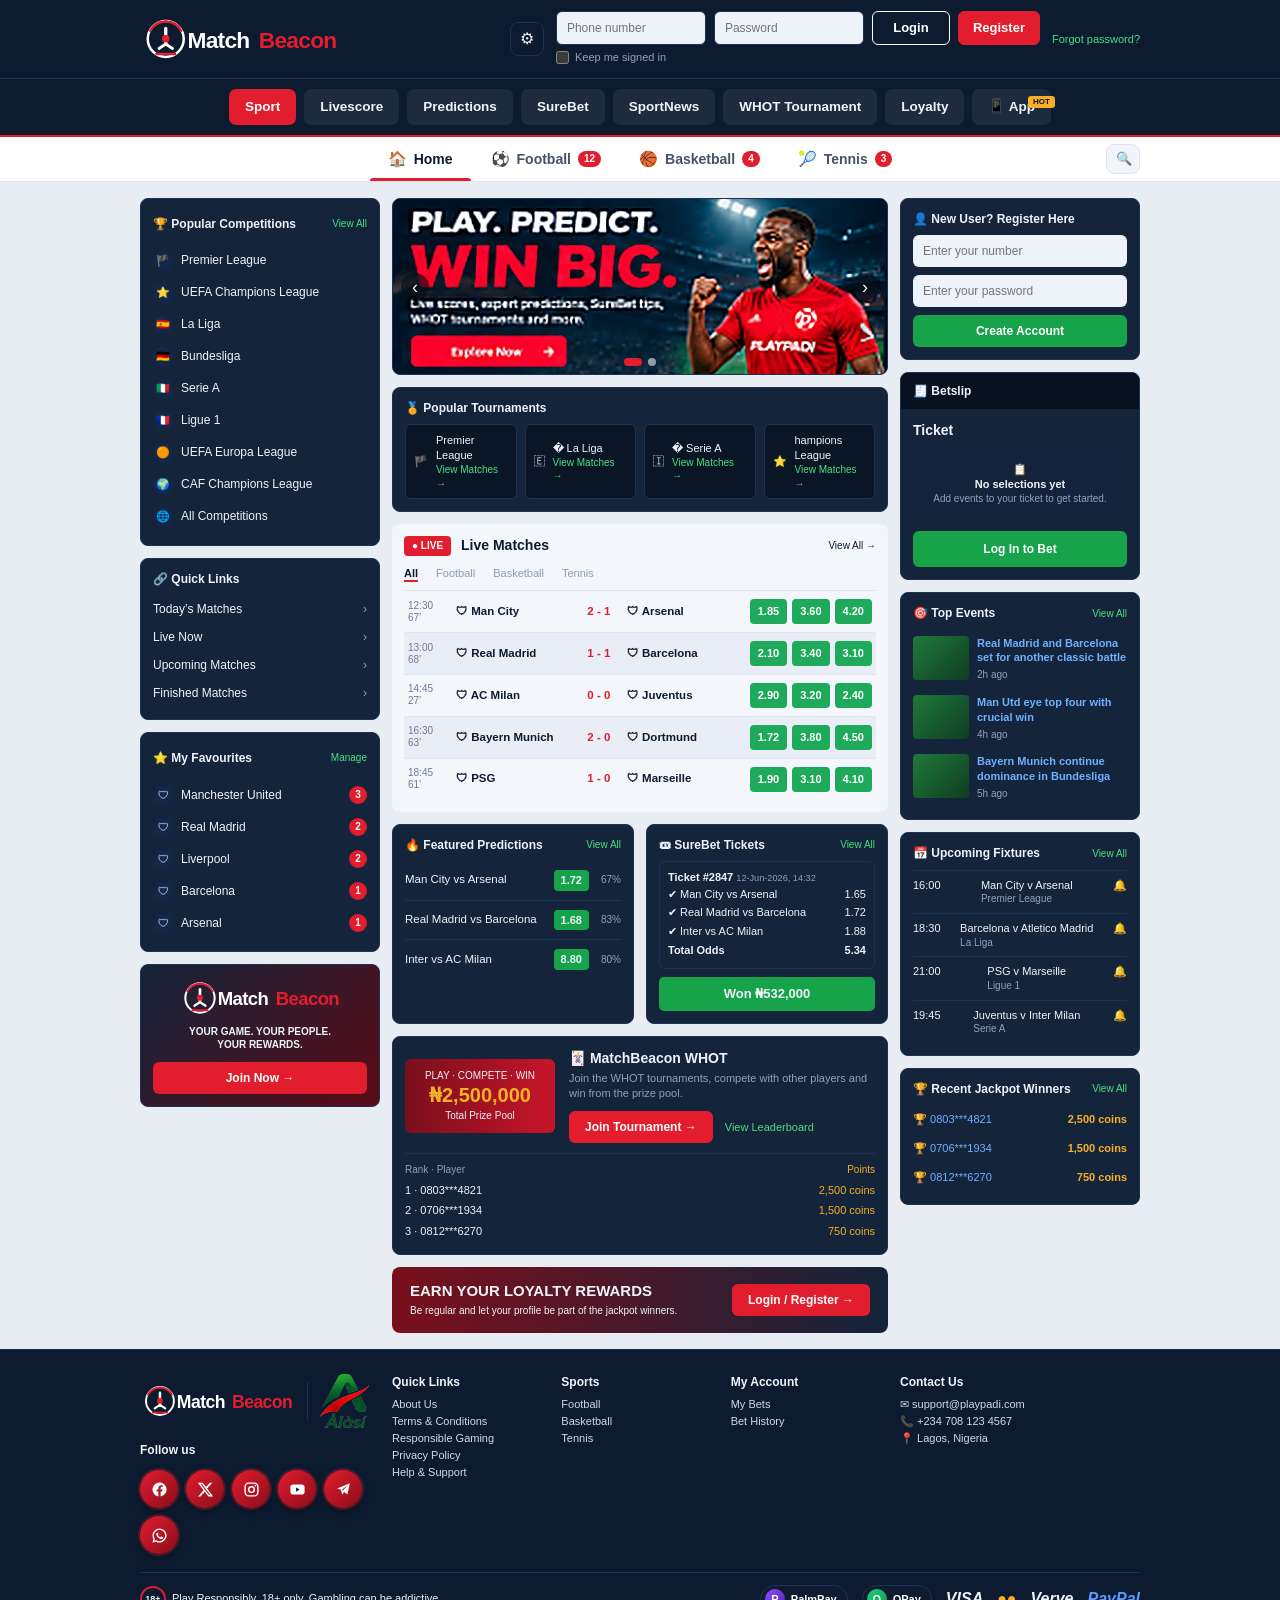
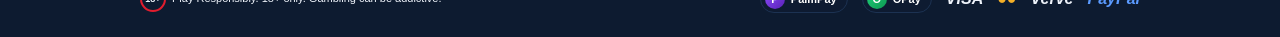
<file: index.html>
<!DOCTYPE html>
<html lang="en">
<head>
<meta charset="utf-8">
<meta name="viewport" content="width=device-width, initial-scale=1, viewport-fit=cover">
<meta name="application-name" content="MatchBeacon">
<meta name="theme-color" content="#0d1b30">
<meta property="og:site_name" content="MatchBeacon">
<meta name="description" content="MatchBeacon brings sports live scores, fixtures, results and sports experiences together.">
<link rel="icon" type="image/svg+xml" href="assets/brand/logos/matchbeacon-icon.svg">
<title>MatchBeacon | Sports, Live Scores &amp; More</title>
<link rel="stylesheet" href="assets/css/home.css">

</head>
<body>
<div class="n1"><div class="container n1-in">
  <a class="logo-full" href="#home" aria-label="MatchBeacon home"></a>
  <a class="gear" href="#" aria-label="Account settings">⚙</a>
  <div class="auth"><div class="r1"><input type="tel" inputmode="numeric" placeholder="Phone number" aria-label="Phone number" autocomplete="tel"><input type="password" placeholder="Password" aria-label="Password" autocomplete="current-password"><button class="btn top-btn out">Login</button><button class="btn top-btn red">Register</button></div>
    <div class="r2"><label><input type="checkbox"> Keep me signed in</label></div></div>
  <a class="forgot" href="#">Forgot password?</a>
  
</div></div>
<header id="hd">
  <div class="topbar"><div class="container bar">
    <button class="burger" aria-label="Menu" aria-expanded="false" aria-controls="mm"><span></span><span></span><span></span></button><a class="ball" href="#home" aria-label="MatchBeacon home"></a>
    <nav class="menu" id="mm" aria-label="Main"><div class="m-acts"><button class="btn top-btn out">Login</button><button class="btn top-btn red">Register</button></div><a class="on" href="#home">Sport</a><a href="#live">Livescore</a><a href="#">Predictions</a><a href="#">SureBet</a><a href="#">SportNews</a><a href="#whot">WHOT Tournament</a><a href="#loyal">Loyalty</a><a class="appl" href="#">📱 App<b class="tagh">HOT</b></a><div class="m-sports"><b>Sports</b><a href="#">🏠 Home</a><a href="#">⚽ Football<em>12</em></a><a href="#">🏀 Basketball<em>4</em></a><a href="#">🎾 Tennis<em>3</em></a><a href="#">🔑 Forgot password?</a></div></nav>
    <div class="acts"><button class="btn top-btn out">Login</button><button class="btn top-btn red">Register</button></div>
  </div></div>
  <div class="subbar"><div class="container bar sub-grid"><span></span>
    <nav class="sports" aria-label="Sports"><a class="on" href="#" aria-current="page"><i>🏠</i>Home</a><a href="#"><i>⚽</i>Football<em>12</em></a><a href="#"><i>🏀</i>Basketball<em>4</em></a><a href="#"><i>🎾</i>Tennis<em>3</em></a><span class="ink"></span></nav>
    <label class="search" title="Search">🔍<input placeholder="Search teams, leagues, matches…" aria-label="Search"></label></div></div>
</header>

<main class="body" id="v-home">
  <aside class="col lft">
    <div class="box li b-comps"><h3>🏆 Popular Competitions <a href="#">View All</a></h3><div id="comps"></div></div>

    <div class="box li b-quick"><h3>🔗 Quick Links</h3><div id="quick"></div></div>
    
    <div class="box li b-fav"><h3>⭐ My Favourites <a href="#">Manage</a></h3><div id="favs"></div></div>
    
    <div class="box promo"><div class="logo"></div><p>YOUR GAME. YOUR PEOPLE.<br>YOUR REWARDS.</p><button class="btn red">Join Now →</button></div>
  
  
  </aside>
  <section class="col ctr">
    <div class="car" id="car" role="region" aria-roledescription="carousel" aria-label="Featured promotions">
      <div class="slide on" style="--img:var(--s1);--r:2.588"><div class="fit" role="img" aria-label="Play. Predict. Win big. Live scores, expert predictions, SureBet tips, WHOT tournaments and more."><a class="hot" href="#live" aria-label="Explore now"></a></div></div>
      <div class="slide" style="--img:var(--s2);--r:3.66"><div class="fit" role="img" aria-label="MatchBeacon. Your game. Your people. Your rewards."></div></div>
      <button class="nav prev" aria-label="Previous slide">‹</button><button class="nav next" aria-label="Next slide">›</button><div class="dots"></div></div>
    <div class="box b-tours"><h3>🏅 Popular Tournaments</h3><div class="tours" id="tours"></div></div>
  
  
    
    <div class="live" id="live"><h3><span class="tag">● LIVE</span> Live Matches <a href="#">View All →</a></h3>
      <div class="tabs"><span class="on">All</span><span>Football</span><span>Basketball</span><span>Tennis</span></div><div id="matches"></div></div>
    <div class="two">
      <div class="box"><h3>🔥 Featured Predictions <a href="#">View All</a></h3>
        <div class="row">Man City vs Arsenal<span class="odd">1.72</span><span class="pct">67%</span></div>
        <div class="row">Real Madrid vs Barcelona<span class="odd">1.68</span><span class="pct">83%</span></div>
        <div class="row">Inter vs AC Milan<span class="odd">8.80</span><span class="pct">80%</span></div></div>
      <div class="box"><h3>🎟 SureBet Tickets <a href="#">View All</a></h3>
        <div class="tk"><b>Ticket #2847</b> <small>12-Jun-2026, 14:32</small>
          <div><span>✔ Man City vs Arsenal</span><span>1.65</span></div><div><span>✔ Real Madrid vs Barcelona</span><span>1.72</span></div><div><span>✔ Inter vs AC Milan</span><span>1.88</span></div><div><b>Total Odds</b><b>5.34</b></div></div>
        <div class="won">Won ₦532,000</div></div>
    </div>
    <div class="box whot" id="whot"><div class="prize">PLAY · COMPETE · WIN<b>₦2,500,000</b>Total Prize Pool</div><div class="wj"><h3>🃏 MatchBeacon WHOT</h3><p>Join the WHOT tournaments, compete with other players and win from the prize pool.</p><div class="wb"><button class="btn red">Join Tournament →</button><a class="lnk" href="#">View Leaderboard</a></div></div>
      <div class="lb"><div><span>Rank · Player</span><span>Points</span></div><div><span>1 · 0803***4821</span><span>2,500 coins</span></div><div><span>2 · 0706***1934</span><span>1,500 coins</span></div><div><span>3 · 0812***6270</span><span>750 coins</span></div></div>
      </div>
    <div class="loyal" id="loyal"><div><b>EARN YOUR LOYALTY REWARDS</b><small>Be regular and let your profile be part of the jackpot winners.</small></div><button class="btn red">Login / Register →</button></div>
    </section>
  <aside class="col rgt">
    <div class="box b-reg"><h3>👤 New User? Register Here</h3><input class="field" placeholder="Enter your number"><input class="field" placeholder="Enter your password"><button class="btn">Create Account</button></div>
    
    <div class="box slip"><div class="hd">🧾 Betslip</div><div class="bd"><b style="display:block;text-align:left;font-size:14px">Ticket</b><div class="em">📋<br><b>No selections yet</b><small>Add events to your ticket to get started.</small></div><button class="btn" style="padding:11px">Log In to Bet</button></div></div>
    
    <div class="box b-news"><h3>🎯 Top Events <a href="#">View All</a></h3><div id="news"></div></div>
    <div class="box b-fx"><h3>📅 Upcoming Fixtures <a href="#">View All</a></h3><div id="fx"></div></div>
    <div class="box b-win"><h3>🏆 Recent Jackpot Winners <a href="#">View All</a></h3><div id="win"></div></div>
  </aside>
</main>


<footer><div class="container">
  <div class="fg"><div><div class="flogos"><div class="logo" role="img" aria-label="MatchBeacon"></div><span class="sep"></span><div class="logo-alasi" role="img" aria-label="Alàsi"></div></div><h4 style="margin:14px 0 0">Follow us</h4><div class="soc"><a href="#" aria-label="Facebook" title="Facebook"><svg viewBox="0 0 24 24" aria-hidden="true"><path d="M22 12a10 10 0 1 0-11.6 9.9v-7H7.9V12h2.5V9.8c0-2.5 1.5-3.9 3.8-3.9 1.1 0 2.2.2 2.2.2v2.5h-1.3c-1.2 0-1.6.8-1.6 1.6V12h2.8l-.4 2.9h-2.3v7A10 10 0 0 0 22 12z"/></svg></a><a href="#" aria-label="X" title="X"><svg viewBox="0 0 24 24" aria-hidden="true"><path d="M18.2 2.3h3.3l-7.2 8.3 8.5 11.2h-6.7l-5.2-6.8-6 6.8H1.6l7.7-8.8L1.2 2.3H8l4.7 6.2 5.5-6.2zm-1.2 17.5h1.8L7 4.2H5.1l11.9 15.6z"/></svg></a><a href="#" aria-label="Instagram" title="Instagram"><svg viewBox="0 0 24 24" aria-hidden="true"><rect x="3" y="3" width="18" height="18" rx="5" fill="none" stroke="currentColor" stroke-width="2"/><circle cx="12" cy="12" r="4" fill="none" stroke="currentColor" stroke-width="2"/><circle cx="17.5" cy="6.5" r="1.3"/></svg></a><a href="#" aria-label="YouTube" title="YouTube"><svg viewBox="0 0 24 24" aria-hidden="true"><rect x="2" y="5" width="20" height="14" rx="4"/><path d="M10 9l5 3-5 3z" fill="#0d1b30"/></svg></a><a href="#" aria-label="Telegram" title="Telegram"><svg viewBox="0 0 24 24" aria-hidden="true"><path d="M21 3 3 10.5l5.5 2L10 19l3-3.5 4.5 3.5L21 3zM9.5 12.3l8-5.6-6.1 6.7z"/></svg></a><a href="#" aria-label="WhatsApp" title="WhatsApp"><svg viewBox="0 0 24 24" aria-hidden="true"><path d="M12 2a10 10 0 0 0-8.6 15L2 22l5.1-1.3A10 10 0 1 0 12 2zm0 18a8 8 0 0 1-4.1-1.1l-.3-.2-3 .8.8-2.9-.2-.3A8 8 0 1 1 12 20zm4.4-5.9c-.2-.1-1.4-.7-1.6-.8-.2-.1-.4-.1-.5.1l-.7.9c-.1.2-.3.2-.5.1a6.5 6.5 0 0 1-3.2-2.8c-.2-.4.2-.4.6-1.2.1-.2 0-.3 0-.4l-.7-1.6c-.2-.4-.4-.4-.5-.4h-.5c-.2 0-.4.1-.6.3-.6.6-.9 1.3-.9 2.1.1 1 .5 1.9 1.1 2.7 1.1 1.5 2.5 2.7 4.2 3.4 1.6.6 2.2.7 3 .5.7-.1 1.5-.7 1.7-1.3.2-.6.2-1.1.1-1.2l-.5-.3z"/></svg></a></div></div>
    <div class="fmid"><div><h4>Quick Links</h4><a href="#">About Us</a><a href="#">Terms &amp; Conditions</a><a href="#">Responsible Gaming</a><a href="#">Privacy Policy</a><a href="#">Help &amp; Support</a></div>
    <div><h4>Sports</h4><a href="#">Football</a><a href="#">Basketball</a><a href="#">Tennis</a></div>
    <div><h4>My Account</h4><a href="#">My Bets</a><a href="#">Bet History</a></div>
    </div><div><h4>Contact Us</h4><a href="#">✉ support@playpadi.com</a><a href="#">📞 +234 708 123 4567</a><a href="#">📍 Lagos, Nigeria</a></div></div>
  <div class="legal"><span><b class="age">18+</b>Play Responsibly. 18+ only. Gambling can be addictive.</span><span class="pay"><a class="pb palm" href="#"><i>P</i>PalmPay</a><a class="pb opay" href="#"><i>O</i>OPay</a><span>VISA</span><span style="color:var(--gold)">●●</span><span>Verve</span><span style="color:#5b9bff">PayPal</span></span></div>
</div></footer>

<script src="assets/js/home.js" defer></script>
</body>
</html>
</file>
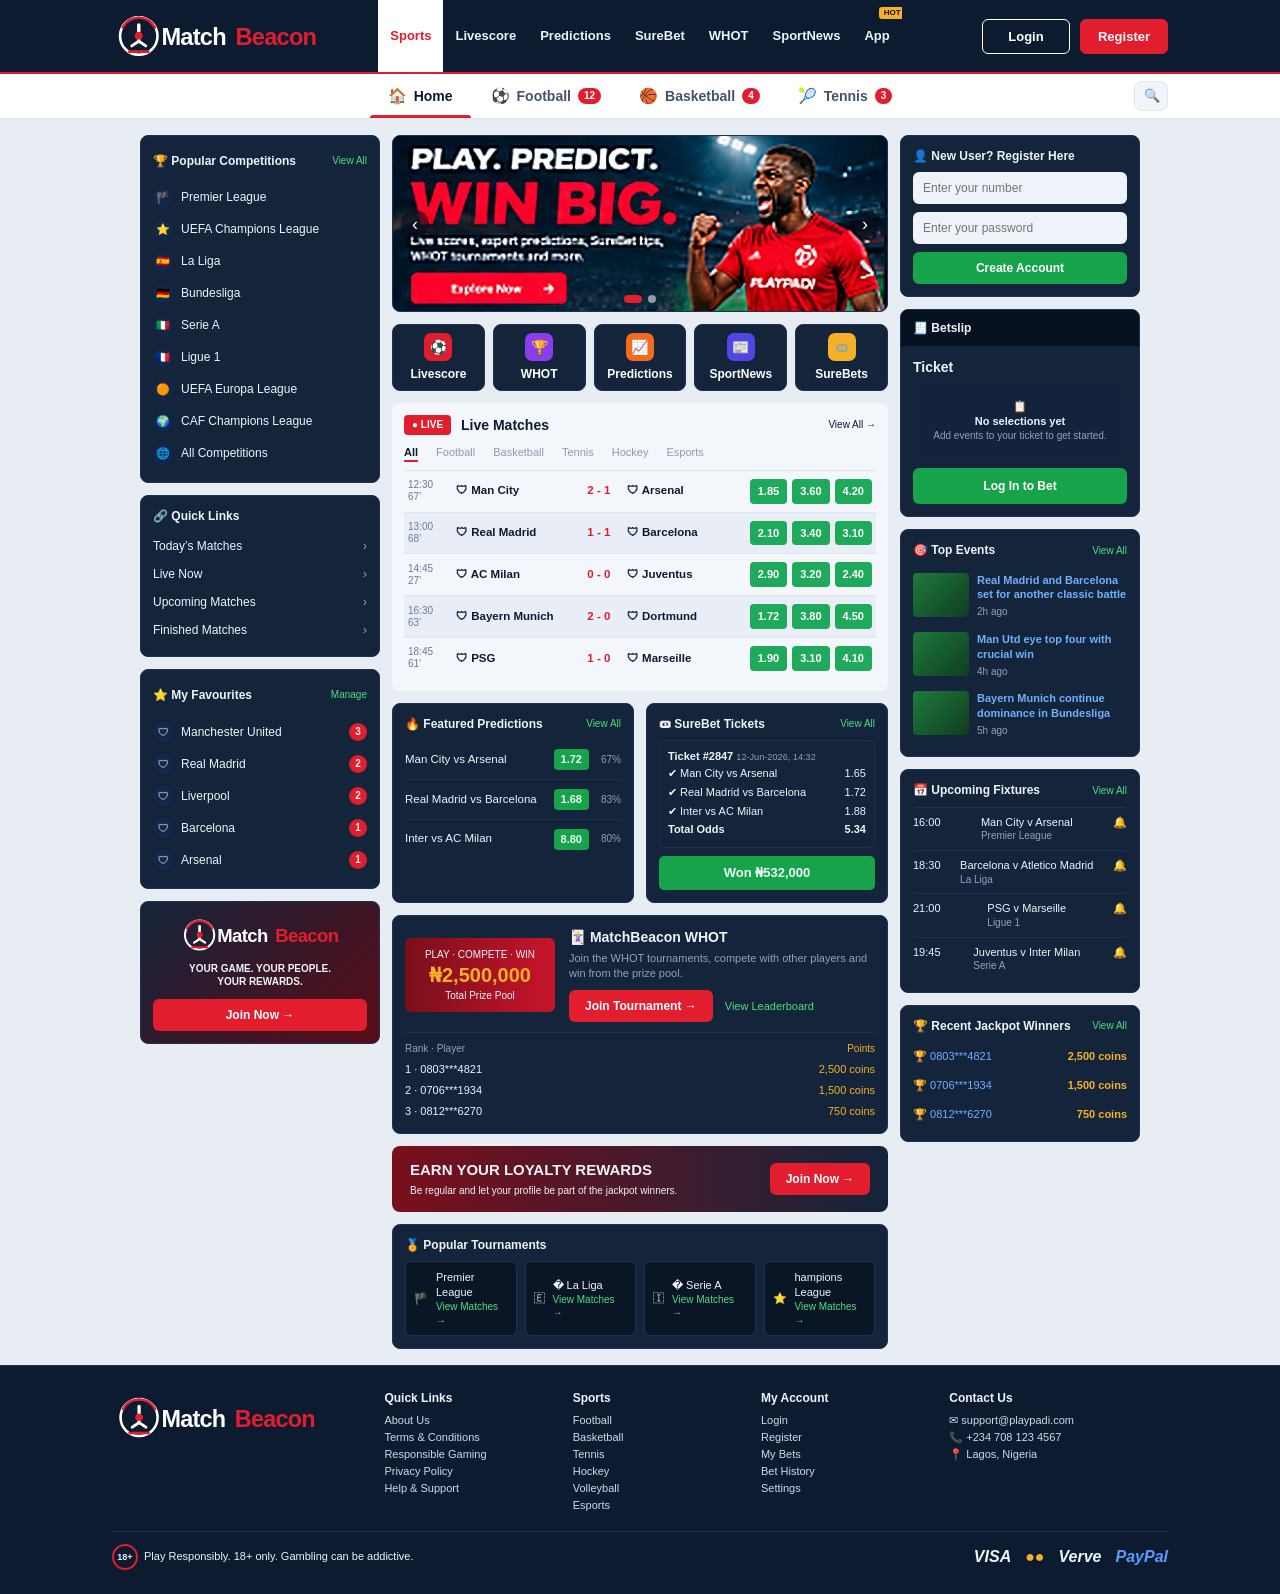
<file: pages/livescore.html>
<!DOCTYPE html>
<html lang="en">
<head>
<meta charset="utf-8">
<meta name="viewport" content="width=device-width, initial-scale=1, viewport-fit=cover">
<meta name="application-name" content="MatchBeacon">
<meta name="theme-color" content="#0d1b30">
<meta property="og:site_name" content="MatchBeacon">
<meta name="description" content="Follow live sports scores, fixtures, results and competitions on MatchBeacon.">
<link rel="icon" type="image/svg+xml" href="../assets/brand/logos/matchbeacon-icon.svg">
<title>MatchBeacon | Live Scores</title>
<link rel="stylesheet" href="../assets/css/livescore.css">

</head>
<body>
<header id="hd">
  <div class="topbar"><div class="container bar">
    <button class="burger" aria-label="Menu" aria-expanded="false" aria-controls="mm"><span></span><span></span><span></span></button><a class="brand" href="#" aria-label="MatchBeacon home"><i class="full"></i><i class="icon"></i></a>
    <nav class="menu" id="mm" aria-label="Main"><div class="m-acts"><button class="btn top-btn out">Login</button><button class="btn top-btn red">Register</button></div><a class="on" href="#">Sports</a><a href="#live">Livescore</a><a href="#">Predictions</a><a href="#">SureBet</a><a href="#whot">WHOT</a><a href="#">SportNews</a><a class="appl" href="#">App<b class="tagh">HOT</b></a><div class="m-sports"><b>Sports</b><a href="#">🏠 Home</a><a href="#">⚽ Football<em>12</em></a><a href="#">🏀 Basketball<em>4</em></a><a href="#">🎾 Tennis<em>3</em></a></div></nav>
    <div class="acts"><button class="btn top-btn out">Login</button><button class="btn top-btn red">Register</button></div>
  </div></div>
  <div class="subbar"><div class="container bar sub-grid"><span></span>
    <nav class="sports" aria-label="Sports"><a class="on" href="#" aria-current="page"><i>🏠</i>Home</a><a href="#"><i>⚽</i>Football<em>12</em></a><a href="#"><i>🏀</i>Basketball<em>4</em></a><a href="#"><i>🎾</i>Tennis<em>3</em></a><span class="ink"></span></nav>
    <label class="search" title="Search">🔍<input placeholder="Search teams, leagues, matches…" aria-label="Search"></label></div></div>
</header>

<main class="body">
  <aside class="col lft">
    <div class="box li b-comps"><h3>🏆 Popular Competitions <a href="#">View All</a></h3><div id="comps"></div></div>

    <div class="box li b-quick"><h3>🔗 Quick Links</h3><div id="quick"></div></div>
    
    <div class="box li b-fav"><h3>⭐ My Favourites <a href="#">Manage</a></h3><div id="favs"></div></div>
    
    <div class="box promo"><div class="logo"></div><p>YOUR GAME. YOUR PEOPLE.<br>YOUR REWARDS.</p><button class="btn red">Join Now →</button></div>
  
  
  </aside>
  <section class="col ctr">
    <div class="car" id="car" role="region" aria-roledescription="carousel" aria-label="Featured promotions">
      <div class="slide on" style="--img:var(--s1);--r:2.588"><div class="fit" role="img" aria-label="Play. Predict. Win big. Live scores, expert predictions, SureBet tips, WHOT tournaments and more."><a class="hot" href="#live" aria-label="Explore now"></a></div></div>
      <div class="slide" style="--img:var(--s2);--r:3.66"><div class="fit" role="img" aria-label="MatchBeacon. Your game. Your people. Your rewards."></div></div>
      <button class="nav prev" aria-label="Previous slide">‹</button><button class="nav next" aria-label="Next slide">›</button><div class="dots"></div></div>
    <div class="tiles" id="tiles"></div>
    <div class="live" id="live"><h3><span class="tag">● LIVE</span> Live Matches <a href="#">View All →</a></h3>
      <div class="tabs"><span class="on">All</span><span>Football</span><span>Basketball</span><span>Tennis</span><span>Hockey</span><span>Esports</span></div><div id="matches"></div></div>
    <div class="two">
      <div class="box"><h3>🔥 Featured Predictions <a href="#">View All</a></h3>
        <div class="row">Man City vs Arsenal<span class="odd">1.72</span><span class="pct">67%</span></div>
        <div class="row">Real Madrid vs Barcelona<span class="odd">1.68</span><span class="pct">83%</span></div>
        <div class="row">Inter vs AC Milan<span class="odd">8.80</span><span class="pct">80%</span></div></div>
      <div class="box"><h3>🎟 SureBet Tickets <a href="#">View All</a></h3>
        <div class="tk"><b>Ticket #2847</b> <small>12-Jun-2026, 14:32</small>
          <div><span>✔ Man City vs Arsenal</span><span>1.65</span></div><div><span>✔ Real Madrid vs Barcelona</span><span>1.72</span></div><div><span>✔ Inter vs AC Milan</span><span>1.88</span></div><div><b>Total Odds</b><b>5.34</b></div></div>
        <div class="won">Won ₦532,000</div></div>
    </div>
    <div class="box whot" id="whot"><div class="prize">PLAY · COMPETE · WIN<b>₦2,500,000</b>Total Prize Pool</div><div class="wj"><h3>🃏 MatchBeacon WHOT</h3><p>Join the WHOT tournaments, compete with other players and win from the prize pool.</p><div class="wb"><button class="btn red">Join Tournament →</button><a class="lnk" href="#">View Leaderboard</a></div></div>
      <div class="lb"><div><span>Rank · Player</span><span>Points</span></div><div><span>1 · 0803***4821</span><span>2,500 coins</span></div><div><span>2 · 0706***1934</span><span>1,500 coins</span></div><div><span>3 · 0812***6270</span><span>750 coins</span></div></div>
      </div>
    <div class="loyal"><div><b>EARN YOUR LOYALTY REWARDS</b><small>Be regular and let your profile be part of the jackpot winners.</small></div><button class="btn red">Join Now →</button></div>
    <div class="box b-tours"><h3>🏅 Popular Tournaments</h3><div class="tours" id="tours"></div></div>
  
  </section>
  <aside class="col rgt">
    <div class="box b-reg"><h3>👤 New User? Register Here</h3><input class="field" placeholder="Enter your number"><input class="field" placeholder="Enter your password"><button class="btn">Create Account</button></div>
    
    <div class="box slip"><div class="hd">🧾 Betslip</div><div class="bd"><b style="display:block;text-align:left;font-size:14px">Ticket</b><div class="em">📋<br><b>No selections yet</b><small>Add events to your ticket to get started.</small></div><button class="btn" style="padding:11px">Log In to Bet</button></div></div>
    
    <div class="box b-news"><h3>🎯 Top Events <a href="#">View All</a></h3><div id="news"></div></div>
    <div class="box b-fx"><h3>📅 Upcoming Fixtures <a href="#">View All</a></h3><div id="fx"></div></div>
    <div class="box b-win"><h3>🏆 Recent Jackpot Winners <a href="#">View All</a></h3><div id="win"></div></div>
  </aside>
</main>

<footer><div class="container">
  <div class="fg"><div><div class="logo"></div></div>
    <div><h4>Quick Links</h4><a href="#">About Us</a><a href="#">Terms &amp; Conditions</a><a href="#">Responsible Gaming</a><a href="#">Privacy Policy</a><a href="#">Help &amp; Support</a></div>
    <div><h4>Sports</h4><a href="#">Football</a><a href="#">Basketball</a><a href="#">Tennis</a><a href="#">Hockey</a><a href="#">Volleyball</a><a href="#">Esports</a></div>
    <div><h4>My Account</h4><a href="#">Login</a><a href="#">Register</a><a href="#">My Bets</a><a href="#">Bet History</a><a href="#">Settings</a></div>
    <div><h4>Contact Us</h4><a href="#">✉ support@playpadi.com</a><a href="#">📞 +234 708 123 4567</a><a href="#">📍 Lagos, Nigeria</a></div></div>
  <div class="legal"><span><b class="age">18+</b>Play Responsibly. 18+ only. Gambling can be addictive.</span><span class="pay"><span>VISA</span><span style="color:var(--gold)">●●</span><span>Verve</span><span style="color:#5b9bff">PayPal</span></span></div>
</div></footer>

<script src="../assets/js/livescore.js" defer></script>
</body>
</html>
</file>
<file: assets/css/home.css>
:root{--icon:url("../brand/logos/matchbeacon-icon.svg");--s1:url([data-uri]);--s2:url([data-uri]);--logo:url("../brand/logos/matchbeacon-logo.svg");--alasi:url([data-uri]);--bg:#0d1b30;--panel:#14243a;--panel2:#12274a;--line:#1c3252;--green:#16a34a;--lime:#4ade80;--red:#e11d2e;--gold:#f5b027;--mute:#8fa3bd;--page-max:1000px;--body-w:1000px;--gutter:max(16px,min(16vw,calc((100vw - 1000px)/2)));--bside:max(16px,min(16vw,calc((100vw - 1000px)/2)));color-scheme:dark;box-sizing:border-box;padding-top:env(safe-area-inset-top,0px);padding-bottom:env(safe-area-inset-bottom,0px)}
*,*::before,*::after{box-sizing:inherit}
html{scroll-padding-top:env(safe-area-inset-top,0px)}
.car{position:relative;aspect-ratio:2.8;border-radius:8px;overflow:hidden;border:1px solid var(--line);background:var(--panel)}
.slide{position:absolute;inset:0;display:grid;place-items:center;opacity:0;visibility:hidden;transition:opacity .5s,visibility .5s}.slide.on{opacity:1;visibility:visible}
.fit{position:absolute;inset:0;background:var(--img) center/cover no-repeat}
.hot{position:absolute;left:8%;top:78%;width:28%;height:21%;border-radius:6px}
.car .nav{position:absolute;top:50%;transform:translateY(-50%);width:28px;height:28px;border-radius:50%;border:0;background:rgba(5,12,24,.6);color:#fff;font-size:18px;line-height:1;cursor:pointer}.prev{left:8px}.next{right:8px}
.dots{position:absolute;bottom:8px;left:0;right:0;display:flex;justify-content:center;gap:6px}.dots button{width:8px;height:8px;padding:0;border:0;border-radius:4px;background:rgba(255,255,255,.55);cursor:pointer;transition:width .2s}.dots button[aria-current=true]{background:var(--red);width:18px}
.car :focus-visible{outline:2px solid #fff;outline-offset:2px}
.tiles{display:grid;grid-template-columns:repeat(auto-fit,minmax(72px,1fr));gap:8px}.tiles .tile{flex-direction:column;gap:5px;padding:8px 4px;background:var(--panel);border:1px solid var(--line);border-radius:8px;text-align:center}
@media(prefers-reduced-motion:reduce){.slide,.dots button{transition:none}}
body{margin:0;background:#e8edf4;color:#eef3fa;font:13px/1.35 "Segoe UI",Roboto,Helvetica,Arial,sans-serif}
a{color:inherit;text-decoration:none}button{font-family:inherit}
.container{width:100%;max-width:calc(var(--page-max) + var(--gutter)*2);margin-inline:auto;padding-inline:var(--gutter)}
.bar{display:flex;align-items:center;gap:12px;height:100%}
/* navs */
.topbar{background:var(--bg);border-bottom:2px solid var(--red)}
.menubar{height:44px;background:#0e1b31;border-block:1px solid var(--line)}
.logo{display:block;height:54px;aspect-ratio:1056/275;background:var(--logo) center/contain no-repeat;flex:0 0 auto}
.search{flex:1 1 280px;max-width:380px;margin-left:24px;height:34px;display:flex;align-items:center;gap:8px;padding:0 12px;border:1px solid var(--line);border-radius:8px;background:#0e1c31}
.search input{all:unset;width:100%;font-size:12px}.search input::placeholder{color:var(--mute)}
.btn{display:block;border:0;border-radius:6px;padding:9px 14px;font-weight:700;font-size:12px;color:#fff;background:var(--green);cursor:pointer;text-align:center;width:100%}
.btn.red{background:var(--red)}
.top-btn{width:auto;font-size:13px;padding:9px 16px;border:1.5px solid var(--red)}
.top-btn.out{background:transparent;border-color:#fff;margin-left:auto}
.menu{display:flex;height:100%;flex:1 1 auto;min-width:0;overflow-x:auto;scrollbar-width:none}
.menu a{white-space:nowrap;display:flex;align-items:center;gap:6px;padding:0 15px;font-weight:600;font-size:13px;border-bottom:2px solid transparent}
.menu a.on{color:var(--red);border-color:var(--red);background:rgba(225,29,46,.12)}
.app{margin-left:auto;border:1px solid var(--line);border-radius:6px;padding:6px 16px;font-weight:700;font-size:12px;background:var(--bg)}
/* body */
.body{width:min(var(--body-w),100% - 2*var(--bside));margin:16px auto;display:grid;grid-template-areas:"l c r";grid-template-columns:clamp(180px,24%,240px) minmax(0,1fr) clamp(180px,24%,240px);gap:12px;align-items:start}.lft{grid-area:l}.ctr{grid-area:c}.rgt{grid-area:r}
.cg{display:grid;grid-template-columns:repeat(3,minmax(0,1fr));column-gap:14px}
.col{display:flex;flex-direction:column;gap:12px;min-width:0}
.box{background:var(--panel);border:1px solid var(--line);border-radius:8px;padding:12px}
.box h3{margin:0 0 8px;font-size:12px;display:flex;justify-content:space-between;align-items:center}
.box h3 a{font-size:10px;font-weight:500;color:var(--lime)}
.field{display:block;width:100%;border:0;border-radius:6px;background:#eef3fa;color:#334;padding:9px 10px;margin-bottom:8px;font-size:12px}
.li a{display:flex;align-items:center;gap:8px;padding:6px 0;font-size:12px}
.ic{width:20px;height:20px;border-radius:50%;background:var(--panel2);display:grid;place-items:center;font-size:11px;flex:0 0 auto}
.badge{margin-left:auto;width:18px;height:18px;border-radius:50%;background:var(--red);display:grid;place-items:center;font-size:10px;font-weight:700}
.chev{margin-left:auto;color:var(--mute)}
.promo{text-align:center;background:linear-gradient(135deg,var(--panel),#5a0c17)}
.promo .logo{margin:0 auto 6px;height:42px}.promo p{margin:0 0 10px;font-size:10px;font-weight:700}
/* hero */
.hero{display:grid;grid-template-columns:1fr 150px;border-radius:8px;overflow:hidden;border:1px solid var(--line);background:radial-gradient(circle at 70% 40%,#a3101f 0,#4b0a14 35%,var(--panel) 70%)}
.hero .l{padding:18px}
.hero h1{margin:0;font-size:24px;line-height:1.05}.hero h1 span{display:block;color:var(--red);font-size:42px;letter-spacing:.5px}
.hero p{margin:8px 0 12px;font-size:11px;max-width:240px}
.hero .btn{width:140px}
.hero .r{background:rgba(5,12,24,.72);padding:12px;display:flex;flex-direction:column;gap:9px;justify-content:center}
.tile{display:flex;gap:8px;align-items:center;font-size:10px;color:var(--mute)}.tile i{font-style:normal;width:28px;height:28px;border-radius:7px;display:grid;place-items:center;font-size:14px;flex:0 0 auto}.tile b{display:block;color:#fff;font-size:12px}
.two{display:grid;grid-template-columns:1fr 1fr;gap:12px}
.row{display:flex;align-items:center;gap:6px;padding:9px 0;font-size:11.5px;border-top:1px solid var(--line)}.row:first-of-type{border:0}
.odd{margin-left:auto;background:var(--green);border-radius:4px;padding:3px 7px;font-weight:700;font-size:11px}.pct{color:var(--mute);font-size:10px;width:26px;text-align:right}
.tk{border:1px solid var(--line);border-radius:6px;padding:8px;font-size:11px}.tk div{display:flex;justify-content:space-between;padding:2px 0}.tk small{color:var(--mute)}
.won{background:var(--green);border-radius:5px;padding:8px;text-align:center;font-weight:700;margin-top:8px}
.whot{display:grid;grid-template-columns:150px minmax(0,1fr);gap:10px 14px;align-items:center}
.prize{background:linear-gradient(90deg,#7a0f1c,#c8142a);border-radius:6px;padding:10px;text-align:center;font-size:10px}.prize b{display:block;font-size:20px;color:var(--gold)}
.lb div{display:flex;justify-content:space-between;padding:3px 0;font-size:11px}.lb div:first-child{color:var(--mute);font-size:10px}.lb span:last-child{color:var(--gold)}
/* live */
.live{background:#f3f6fb;color:#0d1b30;border-radius:8px;padding:12px}
.live h3{margin:0 0 4px;font-size:14px;display:flex;align-items:center;gap:10px}.live h3 a{margin-left:auto;font-size:10px;font-weight:400}
.tag{background:var(--red);color:#fff;font-size:10px;padding:3px 8px;border-radius:4px}
.tabs{display:flex;gap:18px;font-size:11px;color:#8c9bb2;padding:6px 0 8px}.tabs .on{color:#0d1b30;font-weight:700;border-bottom:2px solid var(--red)}
.m{display:grid;grid-template-columns:40px minmax(0,1fr) 40px minmax(0,1fr) auto;align-items:center;gap:8px;padding:8px 4px;border-top:1px solid #dfe6f0;font-size:11.5px}
.m:nth-child(even){background:#e9eef6}.m .t{color:#6b7c93;font-size:10px;line-height:1.2}.m .tm{font-weight:600;white-space:nowrap;overflow:hidden;text-overflow:ellipsis}
.m .sc{color:var(--red);font-weight:700;text-align:center}
.o{display:flex;gap:5px}.o span{background:#1fa95b;color:#fff;border-radius:4px;padding:5px 8px;font-weight:700;font-size:11px}
.loyal{border-radius:8px;padding:14px 18px;background:linear-gradient(90deg,#7a0f1c,var(--panel));display:flex;align-items:center;gap:14px}
.loyal b{font-size:15px;display:block}.loyal small{font-size:10px}.loyal .btn{width:100px;margin-left:auto;flex:0 0 auto}
.tours{display:grid;grid-template-columns:repeat(auto-fit,minmax(105px,1fr));gap:8px}
.tours a{display:flex;gap:8px;align-items:center;border:1px solid var(--line);border-radius:6px;padding:8px;font-size:11px;background:#0a1626}.tours small{display:block;color:var(--lime);font-size:10px}
/* right col */
.slip{padding:0;overflow:hidden}.slip .hd{background:#08111f;padding:10px 12px;font-weight:700;font-size:12px}.slip .bd{padding:12px;text-align:center}
.slip .em{background:#12233b;border-radius:6px;padding:16px 8px;margin:6px 0 10px;font-size:11px}.slip small{display:block;color:var(--mute);font-size:10px}
.nw{display:flex;gap:8px;padding:6px 0}.nw i{width:56px;height:44px;border-radius:4px;flex:0 0 auto;background:linear-gradient(135deg,#1f7a3a,#0f3d22)}.nw b{display:block;color:#6fb1ff;font-size:11px}.nw small{color:var(--mute);font-size:10px}
.fx{display:flex;justify-content:space-between;gap:6px;padding:7px 0;font-size:11px;border-top:1px solid var(--line)}.fx small{display:block;color:var(--mute);font-size:10px}
.win{display:flex;justify-content:space-between;padding:7px 0;font-size:11px;color:#6fb1ff}.win span:last-child{color:var(--gold);font-weight:600}
/* footer */
footer{background:var(--bg);border-top:1px solid var(--line);padding-block:24px}
.fg{display:grid;grid-template-columns:1.5fr 1fr 1fr 1fr 1.3fr;gap:20px;font-size:11px}.fg h4{margin:0 0 6px;font-size:12px}.fg a{display:block;color:#cfd9e8;padding:1px 0}
.legal{margin-top:18px;padding-top:12px;border-top:1px solid var(--line);display:flex;justify-content:space-between;align-items:center;font-size:11px}
.age{display:inline-grid;place-items:center;width:26px;height:26px;border-radius:50%;border:2px solid var(--red);font-size:9px;margin-right:6px}
.pay{display:flex;gap:14px;font:italic 800 16px Arial,sans-serif}

/* ---------- responsive ---------- */
.topbar .bar{min-height:72px;height:auto;padding-block:6px}
.ctr{container-type:inline-size}
.loyal{flex-wrap:wrap}.legal{flex-wrap:wrap;gap:10px}
@container (max-width:559px){.cg{grid-template-columns:repeat(2,minmax(0,1fr))}}
@container (max-width:459px){.two,.whot,.cg{grid-template-columns:1fr}.m{grid-template-columns:36px minmax(0,1fr) 36px minmax(0,1fr)}.m .o{grid-column:1/-1;justify-content:flex-end}}


@media(max-width:899px){.fg{grid-template-columns:repeat(3,minmax(0,1fr))}.fg>div:first-child{grid-column:1/-1}}
@media(max-width:720px){.top-btn{padding:8px 12px;font-size:12px}.menu a{padding:0 11px}.subbar .search{flex:1 1 120px}.sports a{padding:0 12px}}
@media(max-width:599px){:root{--gutter:14px;--bside:14px}.lft,.rgt{grid-template-columns:1fr}.fg{grid-template-columns:repeat(2,minmax(0,1fr))}.app{padding:6px 10px}}

/* ---------- sticky two-tier header ---------- */
header{position:sticky;top:env(safe-area-inset-top,0px);z-index:100;transition:box-shadow .25s}
body::before{content:"";position:fixed;inset:0 0 auto;height:env(safe-area-inset-top,0px);background:var(--bg);z-index:101}
header.stuck{box-shadow:0 4px 14px rgba(0,0,0,.28)}
.topbar .bar{padding-block:0;min-height:72px;transition:min-height .25s}.stuck .topbar .bar{min-height:54px}
.brand{position:relative;display:block;flex:0 0 auto;width:208px;height:54px;transition:width .25s,height .25s}
.brand i{position:absolute;inset:0;background-position:left center;background-size:contain;background-repeat:no-repeat;transition:opacity .2s}
.brand .full{background-image:var(--logo)}.brand .icon{background-image:var(--icon);opacity:0}
.stuck .brand{width:40px;height:40px}.stuck .brand .full{opacity:0}.stuck .brand .icon{opacity:1}
.menu{align-self:stretch;margin:0;justify-content:center;flex:none}
.menu a{position:relative;padding:0 12px;border-bottom:0}
.menu a.on{background:#fff;color:var(--red);border-color:transparent}
.tagh{position:absolute;top:7px;right:-4px;font-size:8px;line-height:1;background:var(--gold);color:#111;padding:2px 5px;border-radius:3px}
.subbar{background:#fff;color:#1b2433;border-bottom:1px solid #dfe5ee}
.subbar .bar{min-height:44px;height:auto}
.sports{display:flex;gap:4px;align-self:stretch}
.sports a{display:flex;align-items:center;padding:0 16px;font-size:14px;font-weight:500;border-bottom:3px solid transparent}
.sports a:hover{background:#f1f4f9}.sports a.on{font-weight:700;border-color:#1b2433}
.subbar .search{margin-left:auto;flex:0 1 260px;height:30px;background:#f1f4f9;border-color:#dfe5ee;color:#1b2433}
.subbar .search input{color:#1b2433}.subbar .search input::placeholder{color:#7b8aa0}
@media(prefers-reduced-motion:reduce){header,.topbar .bar,.brand,.brand i{transition:none}}
.wj h3{margin:0 0 4px;font-size:14px;justify-content:flex-start}.wj p{margin:0 0 10px;font-size:11px;color:var(--mute)}.wb{display:flex;align-items:center;gap:12px;flex-wrap:wrap}.wb .btn{width:auto;padding:9px 16px}.lnk{font-size:11px;color:var(--lime)}.lb{grid-column:1/-1;border-top:1px solid var(--line);padding-top:6px}
.top-btn{min-width:88px}.topbar .bar{gap:10px}
.sub-grid{display:grid;grid-template-columns:1fr auto 1fr;align-items:center}
.sports{position:relative;gap:2px}
.sports a{gap:7px;padding:0 18px;font-weight:600;color:#44526a;border-bottom:0;transition:color .2s,background .2s}
.sports a i{font-style:normal;font-size:15px}
.sports a em{font-style:normal;font-size:10px;font-weight:700;background:var(--red);color:#fff;border-radius:9px;padding:1px 6px}
.sports a:hover,.sports a.on{color:#0d1b30}.sports a.on{border-color:transparent}
.ink{position:absolute;bottom:0;left:0;height:3px;width:0;background:var(--red);border-radius:3px 3px 0 0;transition:transform .28s cubic-bezier(.4,0,.2,1),width .28s}
.subbar .search{justify-self:end;flex:none;width:34px;padding:0 9px;overflow:hidden;cursor:text;transition:width .25s}
.subbar .search:hover,.subbar .search:focus-within{width:240px}
@media(prefers-reduced-motion:reduce){.ink,.subbar .search{transition:none}}
.topbar .bar{display:grid;grid-template-columns:1fr auto 1fr}.brand{justify-self:start}.acts{display:flex;gap:10px;justify-self:end}
.topbar{position:relative}
.burger{display:none;flex:0 0 auto;width:38px;height:38px;padding:0;border:1px solid var(--line);border-radius:8px;background:transparent;cursor:pointer;flex-direction:column;gap:4px;align-items:center;justify-content:center}
.burger span{width:18px;height:2px;border-radius:2px;background:#fff;transition:transform .2s,opacity .2s}
.burger[aria-expanded=true] span:nth-child(1){transform:translateY(6px) rotate(45deg)}.burger[aria-expanded=true] span:nth-child(2){opacity:0}.burger[aria-expanded=true] span:nth-child(3){transform:translateY(-6px) rotate(-45deg)}
@media(max-width:960px){.topbar .bar{display:flex;gap:10px}.burger{display:flex}.acts{margin-left:auto}
.menu{display:none;flex-direction:column;position:absolute;left:0;right:0;top:100%;align-self:auto;background:#0e1b31;border-bottom:2px solid var(--red);padding:4px var(--gutter) 12px;max-height:calc(100vh - 130px);overflow-y:auto;box-shadow:0 12px 24px rgba(0,0,0,.35)}
.menu.open{display:flex}.menu a{height:auto;padding:13px 4px;border-bottom:1px solid var(--line);font-size:14px}.menu a.on{background:rgba(225,29,46,.12);color:var(--red)}.tagh{position:static;margin-left:8px}}
@media(max-width:720px){.sub-grid{grid-template-columns:minmax(0,1fr) auto}.sub-grid>span:first-child{display:none}.sports{overflow-x:auto;scrollbar-width:none;justify-self:start;max-width:100%}.subbar .search:hover,.subbar .search:focus-within{width:min(200px,50vw)}}
@media(max-width:480px){.top-btn{min-width:0;padding:7px 10px;font-size:12px}.topbar .bar{gap:8px}}
/* ---------- tablet & mobile: boxes re-ordered into one tidy grid ---------- */
@media(max-width:899px){
.body{grid-template-areas:none;grid-template-columns:repeat(2,minmax(0,1fr));align-items:stretch;grid-auto-flow:row dense}
.lft,.ctr,.rgt{display:contents}
.car,.tiles,.live,.two,.whot,.loyal,.b-tours,.promo{grid-column:1/-1}
.car{order:1}.tiles{order:2}.live{order:3}.two{order:4}.whot{order:5}
.b-reg{order:6}.slip{order:7}.b-comps{order:8}.b-news{order:9}.b-quick{order:10}.b-win{order:11}.b-fav{order:12}.b-fx{order:13}
.loyal{order:14}.b-tours{order:2}.promo{order:16}}
@media(max-width:599px){.body{grid-template-columns:minmax(0,1fr)}.two,.whot{grid-template-columns:1fr}
.m{grid-template-columns:36px minmax(0,1fr) 36px minmax(0,1fr)}.m .o{grid-column:1/-1;justify-content:flex-end}
.live{padding:10px}.tabs{overflow-x:auto;scrollbar-width:none;white-space:nowrap}.loyal .btn{width:100%;margin-left:0}.wb .btn{flex:1 1 auto}}
@media(max-width:899px){.b-reg,.slip,.b-comps,.b-news,.b-quick,.b-win,.b-fav,.b-fx{display:flex;flex-direction:column}
.b-comps>div,.b-quick>div,.b-fav>div,.b-news>div,.b-fx>div,.b-win>div{flex:1;display:flex;flex-direction:column;justify-content:space-between}
.b-reg .btn{margin-top:auto}.slip .bd{flex:1;display:flex;flex-direction:column}.slip .bd .btn{margin-top:auto}.slip .em{flex:1;display:flex;flex-direction:column;justify-content:center}}
.m-acts,.m-sports{display:none}
@media(max-width:720px){.acts{display:none}.burger{order:3;margin-left:auto}
.m-acts{display:flex;gap:10px;padding:12px 0 8px}.m-acts .btn{flex:1;width:auto}
.m-sports{display:block;padding-top:6px}.m-sports b{display:block;font-size:11px;letter-spacing:.5px;text-transform:uppercase;color:var(--mute);padding:10px 4px 2px}.m-sports em{margin-left:auto;font-style:normal;font-size:10px;font-weight:700;background:var(--red);color:#fff;border-radius:9px;padding:1px 6px}
.sports{display:none}.sub-grid{grid-template-columns:minmax(0,1fr)}.subbar .search,.subbar .search:hover,.subbar .search:focus-within{width:100%;justify-self:stretch;margin:6px 0;height:34px}}

/* ---------- 3-bar navigation ---------- */
[hidden]{display:none!important}
.n1{background:var(--bg);border-bottom:1px solid var(--line)}
.n1-in{display:flex;align-items:center;gap:12px;min-height:78px;padding-block:8px}
.logo-full{flex:0 0 auto;width:200px;height:54px;background:var(--logo) left center/contain no-repeat}
.gear{margin-left:auto;flex:0 0 auto;width:34px;height:34px;display:grid;place-items:center;border:1px solid var(--line);border-radius:8px;font-size:16px}
.auth{flex:0 1 auto;min-width:0}.auth .r1{display:flex;gap:8px}
.auth input[type=tel],.auth input[type=password]{width:clamp(96px,14vw,150px);min-width:0;height:34px;border:1px solid var(--line);border-radius:6px;background:#eef3fa;color:#0d1b30;padding:0 10px;font-size:12px}
.auth .btn{height:34px;padding:0 14px;min-width:78px;display:grid;place-items:center;margin:0}
.auth .r2{margin-top:5px;font-size:11px;color:var(--mute)}.auth label{display:inline-flex;align-items:center;gap:6px;cursor:pointer}.auth input[type=checkbox]{accent-color:var(--red);width:13px;height:13px;margin:0}
.forgot{flex:0 0 auto;font-size:11px;color:var(--lime);white-space:nowrap}
.appbtn{position:relative;flex:0 0 auto;border:1px solid var(--line);border-radius:6px;padding:8px 14px;font-weight:700;font-size:12px;background:#0e1b31;white-space:nowrap}
.topbar .bar{min-height:56px}.stuck .topbar .bar{min-height:52px}
.ball{flex:0 0 auto;width:42px;height:42px;background:var(--icon) center/contain no-repeat}
header:not(.stuck) .acts{display:none}
@media(min-width:961px){.menu{justify-content:flex-start;align-self:center;height:auto;gap:8px;flex:1 1 auto;overflow:visible}
.menu a{padding:9px 16px;border-radius:7px;background:rgba(255,255,255,.07);font-size:13.5px;border:0}.menu a:hover{background:rgba(255,255,255,.15)}.menu a.on{background:var(--red);color:#fff}}
@media(min-width:721px){.stuck .acts{display:flex}}
@media(max-width:1000px){.forgot{display:none}}
@media(max-width:900px){.gear{display:none}.auth{margin-left:auto}}
@media(max-width:720px){.logo-full{width:150px}.appbtn,.auth input[type=tel],.auth input[type=password],.auth .r2{display:none}.auth .btn{min-width:0;padding:0 12px}}
/* ---------- footer socials ---------- */
.soc{display:flex;gap:8px;margin-top:12px;flex-wrap:wrap}.soc a{width:34px;height:34px;border-radius:50%;background:var(--panel2);display:grid;place-items:center;color:#fff;transition:background .2s,transform .2s}.soc a:hover{background:var(--red);transform:translateY(-2px)}.soc svg{width:17px;height:17px;fill:currentColor}
.loyal .btn{width:auto;padding:9px 16px}

/* ---------- Alàsi logo, aligned nav/footer, branded icons ---------- */
.logo{height:54px;aspect-ratio:800/206}.promo .logo{height:42px}.flogos{display:flex;align-items:center;gap:12px;flex-wrap:wrap}.flogos .logo{height:40px}.logo-alasi{height:54px;aspect-ratio:492/539;background:var(--alasi) center/contain no-repeat;flex:0 0 auto}.flogos .sep{width:1px;height:38px;background:var(--line)}
.logo-full{width:200px;height:54px}.n1-in{min-height:78px}
@media(min-width:961px){.ball{margin-right:-10px}}
@media(min-width:961px){.stuck .menu{gap:6px}.stuck .menu a{padding:7px 11px;font-size:12.5px}}
@media(max-width:720px){.logo-full{width:150px;height:44px}.n1-in{min-height:66px}}
.fg{grid-template-columns:clamp(180px,24%,240px) minmax(0,1fr) clamp(180px,24%,240px);gap:12px}
.fmid{display:grid;grid-template-columns:repeat(3,minmax(0,1fr));gap:12px}
@media(max-width:899px){.fg{grid-template-columns:repeat(2,minmax(0,1fr))}.fg>div:first-child,.fmid{grid-column:1/-1}}
@media(max-width:599px){.fmid{grid-template-columns:repeat(2,minmax(0,1fr))}}
.soc a{width:38px;height:38px;background:linear-gradient(135deg,var(--red),#8b0d1a);box-shadow:0 0 0 2px rgba(225,29,46,.28),0 4px 10px rgba(0,0,0,.35)}
.soc a:hover{background:linear-gradient(135deg,#22c55e,#0d6b30);box-shadow:0 0 0 2px rgba(34,197,94,.4),0 6px 12px rgba(0,0,0,.4)}
.pb{display:inline-flex;align-items:center;gap:6px;padding:3px 10px 3px 4px;border-radius:16px;background:#f1f4f9;color:#0d1b30;border:1px solid #dfe5ee;font:700 11px/1 "Segoe UI",Arial,sans-serif;font-style:normal}
.pb i{width:20px;height:20px;border-radius:50%;display:grid;place-items:center;font:800 11px Arial,sans-serif;font-style:normal;color:#fff}
.palm i{background:linear-gradient(135deg,#8b4dff,#5b21b6)}.opay i{background:linear-gradient(135deg,#1fd17a,#0e9a52)}
.pay .pb{background:#0e1b31;color:#fff;border-color:var(--line);font-style:normal}.pay{align-items:center}
.paywith{display:flex;align-items:center;gap:6px}.paywith small{font-size:10px;color:#7b8aa0;text-transform:uppercase;letter-spacing:.4px}
@media(max-width:960px){.paywith{display:none}}
.ball{transition:width .2s,opacity .2s,margin .2s}header:not(.stuck) .ball{width:0;opacity:0;margin-right:-10px;pointer-events:none}
@media(prefers-reduced-motion:reduce){.ball{transition:none}}
</file>
<file: assets/css/livescore.css>
:root{--icon:url("../brand/logos/matchbeacon-icon.svg");--s1:url([data-uri]);--s2:url([data-uri]);--logo:url("../brand/logos/matchbeacon-logo.svg");--bg:#0d1b30;--panel:#14243a;--panel2:#12274a;--line:#1c3252;--green:#16a34a;--lime:#4ade80;--red:#e11d2e;--gold:#f5b027;--mute:#8fa3bd;--page-max:1056px;--body-w:1000px;--gutter:max(16px,min(16vw,calc((100vw - 1056px)/2)));--bside:max(16px,min(16vw,calc((100vw - 1000px)/2)));color-scheme:dark;box-sizing:border-box;padding-top:env(safe-area-inset-top,0px);padding-bottom:env(safe-area-inset-bottom,0px)}
*,*::before,*::after{box-sizing:inherit}
html{scroll-padding-top:env(safe-area-inset-top,0px)}
.car{position:relative;aspect-ratio:2.8;border-radius:8px;overflow:hidden;border:1px solid var(--line);background:var(--panel)}
.slide{position:absolute;inset:0;display:grid;place-items:center;opacity:0;visibility:hidden;transition:opacity .5s,visibility .5s}.slide.on{opacity:1;visibility:visible}
.fit{position:absolute;inset:0;background:var(--img) center/cover no-repeat}
.hot{position:absolute;left:8%;top:78%;width:28%;height:21%;border-radius:6px}
.car .nav{position:absolute;top:50%;transform:translateY(-50%);width:28px;height:28px;border-radius:50%;border:0;background:rgba(5,12,24,.6);color:#fff;font-size:18px;line-height:1;cursor:pointer}.prev{left:8px}.next{right:8px}
.dots{position:absolute;bottom:8px;left:0;right:0;display:flex;justify-content:center;gap:6px}.dots button{width:8px;height:8px;padding:0;border:0;border-radius:4px;background:rgba(255,255,255,.55);cursor:pointer;transition:width .2s}.dots button[aria-current=true]{background:var(--red);width:18px}
.car :focus-visible{outline:2px solid #fff;outline-offset:2px}
.tiles{display:grid;grid-template-columns:repeat(auto-fit,minmax(72px,1fr));gap:8px}.tiles .tile{flex-direction:column;gap:5px;padding:8px 4px;background:var(--panel);border:1px solid var(--line);border-radius:8px;text-align:center}
@media(prefers-reduced-motion:reduce){.slide,.dots button{transition:none}}
body{margin:0;background:#e8edf4;color:#eef3fa;font:13px/1.35 "Segoe UI",Roboto,Helvetica,Arial,sans-serif}
a{color:inherit;text-decoration:none}button{font-family:inherit}
.container{width:100%;max-width:calc(var(--page-max) + var(--gutter)*2);margin-inline:auto;padding-inline:var(--gutter)}
.bar{display:flex;align-items:center;gap:12px;height:100%}
/* navs */
.topbar{background:var(--bg);border-bottom:2px solid var(--red)}
.menubar{height:44px;background:#0e1b31;border-block:1px solid var(--line)}
.logo{display:block;height:54px;aspect-ratio:1056/275;background:var(--logo) center/contain no-repeat;flex:0 0 auto}
.search{flex:1 1 280px;max-width:380px;margin-left:24px;height:34px;display:flex;align-items:center;gap:8px;padding:0 12px;border:1px solid var(--line);border-radius:8px;background:#0e1c31}
.search input{all:unset;width:100%;font-size:12px}.search input::placeholder{color:var(--mute)}
.btn{display:block;border:0;border-radius:6px;padding:9px 14px;font-weight:700;font-size:12px;color:#fff;background:var(--green);cursor:pointer;text-align:center;width:100%}
.btn.red{background:var(--red)}
.top-btn{width:auto;font-size:13px;padding:9px 16px;border:1.5px solid var(--red)}
.top-btn.out{background:transparent;border-color:#fff;margin-left:auto}
.menu{display:flex;height:100%;flex:1 1 auto;min-width:0;overflow-x:auto;scrollbar-width:none}
.menu a{white-space:nowrap;display:flex;align-items:center;gap:6px;padding:0 15px;font-weight:600;font-size:13px;border-bottom:2px solid transparent}
.menu a.on{color:var(--red);border-color:var(--red);background:rgba(225,29,46,.12)}
.app{margin-left:auto;border:1px solid var(--line);border-radius:6px;padding:6px 16px;font-weight:700;font-size:12px;background:var(--bg)}
/* body */
.body{width:min(var(--body-w),100% - 2*var(--bside));margin:16px auto;display:grid;grid-template-areas:"l c r";grid-template-columns:clamp(180px,24%,240px) minmax(0,1fr) clamp(180px,24%,240px);gap:12px;align-items:start}.lft{grid-area:l}.ctr{grid-area:c}.rgt{grid-area:r}
.cg{display:grid;grid-template-columns:repeat(3,minmax(0,1fr));column-gap:14px}
.col{display:flex;flex-direction:column;gap:12px;min-width:0}
.box{background:var(--panel);border:1px solid var(--line);border-radius:8px;padding:12px}
.box h3{margin:0 0 8px;font-size:12px;display:flex;justify-content:space-between;align-items:center}
.box h3 a{font-size:10px;font-weight:500;color:var(--lime)}
.field{display:block;width:100%;border:0;border-radius:6px;background:#eef3fa;color:#334;padding:9px 10px;margin-bottom:8px;font-size:12px}
.li a{display:flex;align-items:center;gap:8px;padding:6px 0;font-size:12px}
.ic{width:20px;height:20px;border-radius:50%;background:var(--panel2);display:grid;place-items:center;font-size:11px;flex:0 0 auto}
.badge{margin-left:auto;width:18px;height:18px;border-radius:50%;background:var(--red);display:grid;place-items:center;font-size:10px;font-weight:700}
.chev{margin-left:auto;color:var(--mute)}
.promo{text-align:center;background:linear-gradient(135deg,var(--panel),#5a0c17)}
.promo .logo{margin:0 auto 6px;height:42px}.promo p{margin:0 0 10px;font-size:10px;font-weight:700}
/* hero */
.hero{display:grid;grid-template-columns:1fr 150px;border-radius:8px;overflow:hidden;border:1px solid var(--line);background:radial-gradient(circle at 70% 40%,#a3101f 0,#4b0a14 35%,var(--panel) 70%)}
.hero .l{padding:18px}
.hero h1{margin:0;font-size:24px;line-height:1.05}.hero h1 span{display:block;color:var(--red);font-size:42px;letter-spacing:.5px}
.hero p{margin:8px 0 12px;font-size:11px;max-width:240px}
.hero .btn{width:140px}
.hero .r{background:rgba(5,12,24,.72);padding:12px;display:flex;flex-direction:column;gap:9px;justify-content:center}
.tile{display:flex;gap:8px;align-items:center;font-size:10px;color:var(--mute)}.tile i{font-style:normal;width:28px;height:28px;border-radius:7px;display:grid;place-items:center;font-size:14px;flex:0 0 auto}.tile b{display:block;color:#fff;font-size:12px}
.two{display:grid;grid-template-columns:1fr 1fr;gap:12px}
.row{display:flex;align-items:center;gap:6px;padding:9px 0;font-size:11.5px;border-top:1px solid var(--line)}.row:first-of-type{border:0}
.odd{margin-left:auto;background:var(--green);border-radius:4px;padding:3px 7px;font-weight:700;font-size:11px}.pct{color:var(--mute);font-size:10px;width:26px;text-align:right}
.tk{border:1px solid var(--line);border-radius:6px;padding:8px;font-size:11px}.tk div{display:flex;justify-content:space-between;padding:2px 0}.tk small{color:var(--mute)}
.won{background:var(--green);border-radius:5px;padding:8px;text-align:center;font-weight:700;margin-top:8px}
.whot{display:grid;grid-template-columns:150px minmax(0,1fr);gap:10px 14px;align-items:center}
.prize{background:linear-gradient(90deg,#7a0f1c,#c8142a);border-radius:6px;padding:10px;text-align:center;font-size:10px}.prize b{display:block;font-size:20px;color:var(--gold)}
.lb div{display:flex;justify-content:space-between;padding:3px 0;font-size:11px}.lb div:first-child{color:var(--mute);font-size:10px}.lb span:last-child{color:var(--gold)}
/* live */
.live{background:#f3f6fb;color:#0d1b30;border-radius:8px;padding:12px}
.live h3{margin:0 0 4px;font-size:14px;display:flex;align-items:center;gap:10px}.live h3 a{margin-left:auto;font-size:10px;font-weight:400}
.tag{background:var(--red);color:#fff;font-size:10px;padding:3px 8px;border-radius:4px}
.tabs{display:flex;gap:18px;font-size:11px;color:#8c9bb2;padding:6px 0 8px}.tabs .on{color:#0d1b30;font-weight:700;border-bottom:2px solid var(--red)}
.m{display:grid;grid-template-columns:40px minmax(0,1fr) 40px minmax(0,1fr) auto;align-items:center;gap:8px;padding:8px 4px;border-top:1px solid #dfe6f0;font-size:11.5px}
.m:nth-child(even){background:#e9eef6}.m .t{color:#6b7c93;font-size:10px;line-height:1.2}.m .tm{font-weight:600;white-space:nowrap;overflow:hidden;text-overflow:ellipsis}
.m .sc{color:var(--red);font-weight:700;text-align:center}
.o{display:flex;gap:5px}.o span{background:#1fa95b;color:#fff;border-radius:4px;padding:5px 8px;font-weight:700;font-size:11px}
.loyal{border-radius:8px;padding:14px 18px;background:linear-gradient(90deg,#7a0f1c,var(--panel));display:flex;align-items:center;gap:14px}
.loyal b{font-size:15px;display:block}.loyal small{font-size:10px}.loyal .btn{width:100px;margin-left:auto;flex:0 0 auto}
.tours{display:grid;grid-template-columns:repeat(auto-fit,minmax(105px,1fr));gap:8px}
.tours a{display:flex;gap:8px;align-items:center;border:1px solid var(--line);border-radius:6px;padding:8px;font-size:11px;background:#0a1626}.tours small{display:block;color:var(--lime);font-size:10px}
/* right col */
.slip{padding:0;overflow:hidden}.slip .hd{background:#08111f;padding:10px 12px;font-weight:700;font-size:12px}.slip .bd{padding:12px;text-align:center}
.slip .em{background:#12233b;border-radius:6px;padding:16px 8px;margin:6px 0 10px;font-size:11px}.slip small{display:block;color:var(--mute);font-size:10px}
.nw{display:flex;gap:8px;padding:6px 0}.nw i{width:56px;height:44px;border-radius:4px;flex:0 0 auto;background:linear-gradient(135deg,#1f7a3a,#0f3d22)}.nw b{display:block;color:#6fb1ff;font-size:11px}.nw small{color:var(--mute);font-size:10px}
.fx{display:flex;justify-content:space-between;gap:6px;padding:7px 0;font-size:11px;border-top:1px solid var(--line)}.fx small{display:block;color:var(--mute);font-size:10px}
.win{display:flex;justify-content:space-between;padding:7px 0;font-size:11px;color:#6fb1ff}.win span:last-child{color:var(--gold);font-weight:600}
/* footer */
footer{background:var(--bg);border-top:1px solid var(--line);padding-block:24px}
.fg{display:grid;grid-template-columns:1.5fr 1fr 1fr 1fr 1.3fr;gap:20px;font-size:11px}.fg h4{margin:0 0 6px;font-size:12px}.fg a{display:block;color:#cfd9e8;padding:1px 0}
.legal{margin-top:18px;padding-top:12px;border-top:1px solid var(--line);display:flex;justify-content:space-between;align-items:center;font-size:11px}
.age{display:inline-grid;place-items:center;width:26px;height:26px;border-radius:50%;border:2px solid var(--red);font-size:9px;margin-right:6px}
.pay{display:flex;gap:14px;font:italic 800 16px Arial,sans-serif}

/* ---------- responsive ---------- */
.topbar .bar{min-height:72px;height:auto;padding-block:6px}
.ctr{container-type:inline-size}
.loyal{flex-wrap:wrap}.legal{flex-wrap:wrap;gap:10px}
@container (max-width:559px){.cg{grid-template-columns:repeat(2,minmax(0,1fr))}}
@container (max-width:459px){.two,.whot,.cg{grid-template-columns:1fr}.m{grid-template-columns:36px minmax(0,1fr) 36px minmax(0,1fr)}.m .o{grid-column:1/-1;justify-content:flex-end}}


@media(max-width:899px){.fg{grid-template-columns:repeat(3,minmax(0,1fr))}.fg>div:first-child{grid-column:1/-1}}
@media(max-width:720px){.top-btn{padding:8px 12px;font-size:12px}.menu a{padding:0 11px}.subbar .search{flex:1 1 120px}.sports a{padding:0 12px}}
@media(max-width:599px){:root{--gutter:14px;--bside:14px}.lft,.rgt{grid-template-columns:1fr}.fg{grid-template-columns:repeat(2,minmax(0,1fr))}.app{padding:6px 10px}}

/* ---------- sticky two-tier header ---------- */
header{position:sticky;top:env(safe-area-inset-top,0px);z-index:100;transition:box-shadow .25s}
body::before{content:"";position:fixed;inset:0 0 auto;height:env(safe-area-inset-top,0px);background:var(--bg);z-index:101}
header.stuck{box-shadow:0 4px 14px rgba(0,0,0,.28)}
.topbar .bar{padding-block:0;min-height:72px;transition:min-height .25s}.stuck .topbar .bar{min-height:54px}
.brand{position:relative;display:block;flex:0 0 auto;width:208px;height:54px;transition:width .25s,height .25s}
.brand i{position:absolute;inset:0;background-position:left center;background-size:contain;background-repeat:no-repeat;transition:opacity .2s}
.brand .full{background-image:var(--logo)}.brand .icon{background-image:var(--icon);opacity:0}
.stuck .brand{width:40px;height:40px}.stuck .brand .full{opacity:0}.stuck .brand .icon{opacity:1}
.menu{align-self:stretch;margin:0;justify-content:center;flex:none}
.menu a{position:relative;padding:0 12px;border-bottom:0}
.menu a.on{background:#fff;color:var(--red);border-color:transparent}
.tagh{position:absolute;top:7px;right:-4px;font-size:8px;line-height:1;background:var(--gold);color:#111;padding:2px 5px;border-radius:3px}
.subbar{background:#fff;color:#1b2433;border-bottom:1px solid #dfe5ee}
.subbar .bar{min-height:44px;height:auto}
.sports{display:flex;gap:4px;align-self:stretch}
.sports a{display:flex;align-items:center;padding:0 16px;font-size:14px;font-weight:500;border-bottom:3px solid transparent}
.sports a:hover{background:#f1f4f9}.sports a.on{font-weight:700;border-color:#1b2433}
.subbar .search{margin-left:auto;flex:0 1 260px;height:30px;background:#f1f4f9;border-color:#dfe5ee;color:#1b2433}
.subbar .search input{color:#1b2433}.subbar .search input::placeholder{color:#7b8aa0}
@media(prefers-reduced-motion:reduce){header,.topbar .bar,.brand,.brand i{transition:none}}
.wj h3{margin:0 0 4px;font-size:14px;justify-content:flex-start}.wj p{margin:0 0 10px;font-size:11px;color:var(--mute)}.wb{display:flex;align-items:center;gap:12px;flex-wrap:wrap}.wb .btn{width:auto;padding:9px 16px}.lnk{font-size:11px;color:var(--lime)}.lb{grid-column:1/-1;border-top:1px solid var(--line);padding-top:6px}
.top-btn{min-width:88px}.topbar .bar{gap:10px}
.sub-grid{display:grid;grid-template-columns:1fr auto 1fr;align-items:center}
.sports{position:relative;gap:2px}
.sports a{gap:7px;padding:0 18px;font-weight:600;color:#44526a;border-bottom:0;transition:color .2s,background .2s}
.sports a i{font-style:normal;font-size:15px}
.sports a em{font-style:normal;font-size:10px;font-weight:700;background:var(--red);color:#fff;border-radius:9px;padding:1px 6px}
.sports a:hover,.sports a.on{color:#0d1b30}.sports a.on{border-color:transparent}
.ink{position:absolute;bottom:0;left:0;height:3px;width:0;background:var(--red);border-radius:3px 3px 0 0;transition:transform .28s cubic-bezier(.4,0,.2,1),width .28s}
.subbar .search{justify-self:end;flex:none;width:34px;padding:0 9px;overflow:hidden;cursor:text;transition:width .25s}
.subbar .search:hover,.subbar .search:focus-within{width:240px}
@media(prefers-reduced-motion:reduce){.ink,.subbar .search{transition:none}}
.topbar .bar{display:grid;grid-template-columns:1fr auto 1fr}.brand{justify-self:start}.acts{display:flex;gap:10px;justify-self:end}
.topbar{position:relative}
.burger{display:none;flex:0 0 auto;width:38px;height:38px;padding:0;border:1px solid var(--line);border-radius:8px;background:transparent;cursor:pointer;flex-direction:column;gap:4px;align-items:center;justify-content:center}
.burger span{width:18px;height:2px;border-radius:2px;background:#fff;transition:transform .2s,opacity .2s}
.burger[aria-expanded=true] span:nth-child(1){transform:translateY(6px) rotate(45deg)}.burger[aria-expanded=true] span:nth-child(2){opacity:0}.burger[aria-expanded=true] span:nth-child(3){transform:translateY(-6px) rotate(-45deg)}
@media(max-width:960px){.topbar .bar{display:flex;gap:10px}.burger{display:flex}.acts{margin-left:auto}
.menu{display:none;flex-direction:column;position:absolute;left:0;right:0;top:100%;align-self:auto;background:#0e1b31;border-bottom:2px solid var(--red);padding:4px var(--gutter) 12px;max-height:calc(100vh - 130px);overflow-y:auto;box-shadow:0 12px 24px rgba(0,0,0,.35)}
.menu.open{display:flex}.menu a{height:auto;padding:13px 4px;border-bottom:1px solid var(--line);font-size:14px}.menu a.on{background:rgba(225,29,46,.12);color:var(--red)}.tagh{position:static;margin-left:8px}}
@media(max-width:720px){.sub-grid{grid-template-columns:minmax(0,1fr) auto}.sub-grid>span:first-child{display:none}.sports{overflow-x:auto;scrollbar-width:none;justify-self:start;max-width:100%}.subbar .search:hover,.subbar .search:focus-within{width:min(200px,50vw)}}
@media(max-width:480px){.top-btn{min-width:0;padding:7px 10px;font-size:12px}.topbar .bar{gap:8px}}
/* ---------- tablet & mobile: boxes re-ordered into one tidy grid ---------- */
@media(max-width:899px){
.body{grid-template-areas:none;grid-template-columns:repeat(2,minmax(0,1fr));align-items:stretch;grid-auto-flow:row dense}
.lft,.ctr,.rgt{display:contents}
.car,.tiles,.live,.two,.whot,.loyal,.b-tours,.promo{grid-column:1/-1}
.car{order:1}.tiles{order:2}.live{order:3}.two{order:4}.whot{order:5}
.b-reg{order:6}.slip{order:7}.b-comps{order:8}.b-news{order:9}.b-quick{order:10}.b-win{order:11}.b-fav{order:12}.b-fx{order:13}
.loyal{order:14}.b-tours{order:15}.promo{order:16}}
@media(max-width:599px){.body{grid-template-columns:minmax(0,1fr)}.two,.whot{grid-template-columns:1fr}
.m{grid-template-columns:36px minmax(0,1fr) 36px minmax(0,1fr)}.m .o{grid-column:1/-1;justify-content:flex-end}
.live{padding:10px}.tabs{overflow-x:auto;scrollbar-width:none;white-space:nowrap}.loyal .btn{width:100%;margin-left:0}.wb .btn{flex:1 1 auto}}
@media(max-width:899px){.b-reg,.slip,.b-comps,.b-news,.b-quick,.b-win,.b-fav,.b-fx{display:flex;flex-direction:column}
.b-comps>div,.b-quick>div,.b-fav>div,.b-news>div,.b-fx>div,.b-win>div{flex:1;display:flex;flex-direction:column;justify-content:space-between}
.b-reg .btn{margin-top:auto}.slip .bd{flex:1;display:flex;flex-direction:column}.slip .bd .btn{margin-top:auto}.slip .em{flex:1;display:flex;flex-direction:column;justify-content:center}}
.m-acts,.m-sports{display:none}
@media(max-width:720px){.acts{display:none}.burger{order:3;margin-left:auto}
.m-acts{display:flex;gap:10px;padding:12px 0 8px}.m-acts .btn{flex:1;width:auto}
.m-sports{display:block;padding-top:6px}.m-sports b{display:block;font-size:11px;letter-spacing:.5px;text-transform:uppercase;color:var(--mute);padding:10px 4px 2px}.m-sports em{margin-left:auto;font-style:normal;font-size:10px;font-weight:700;background:var(--red);color:#fff;border-radius:9px;padding:1px 6px}
.sports{display:none}.sub-grid{grid-template-columns:minmax(0,1fr)}.subbar .search,.subbar .search:hover,.subbar .search:focus-within{width:100%;justify-self:stretch;margin:6px 0;height:34px}}
</file>
